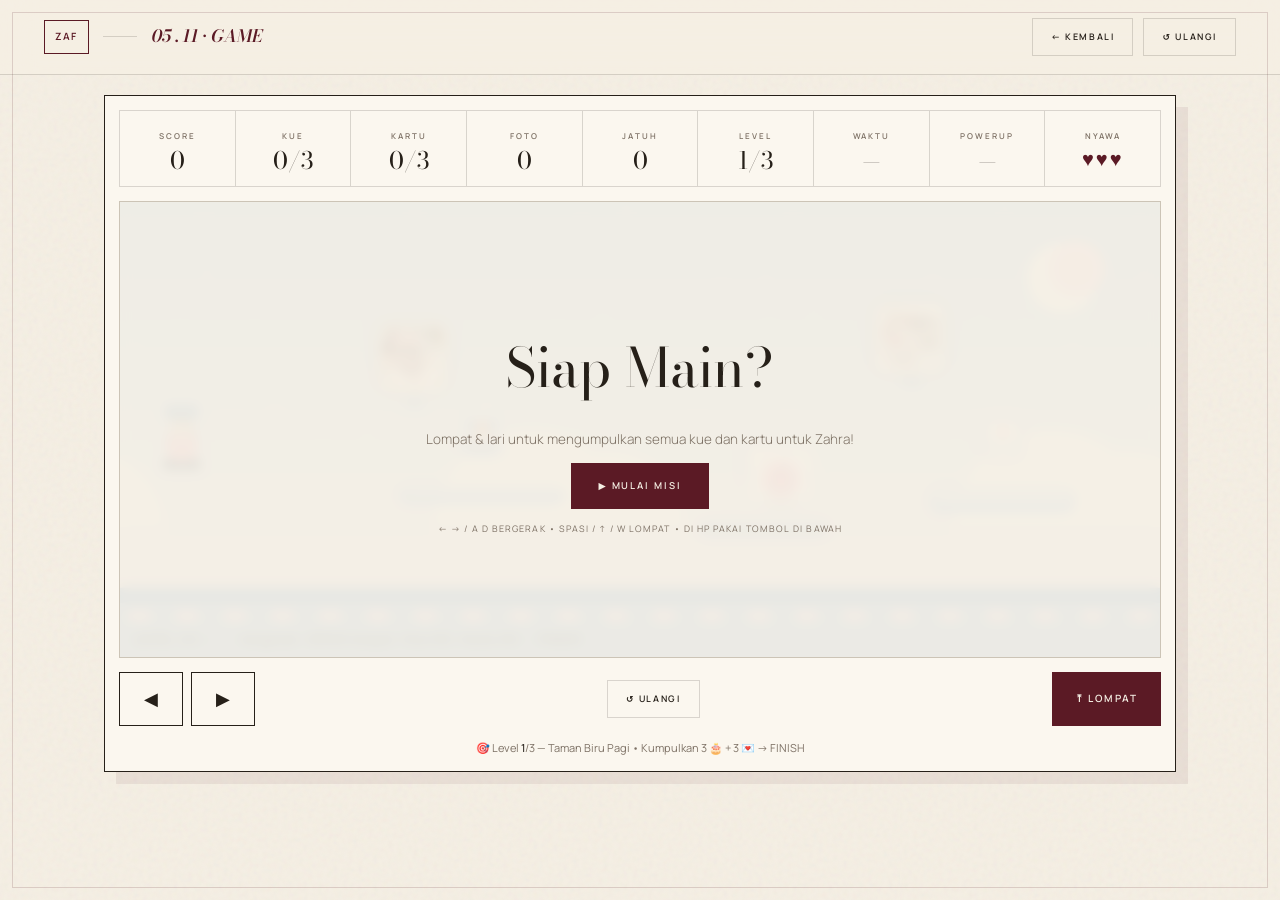
<file: game.html>
<!DOCTYPE html>
<html lang="id">
<head>
  <meta charset="utf-8" />
  <meta name="viewport" content="width=device-width, initial-scale=1.0, maximum-scale=1.0, user-scalable=no" />
  <title>Mini Game — Misi Ulang Tahun Zahra • 05 November</title>
  <meta name="description" content="Mini game landscape: kumpulkan kue, kartu, foto, injak musuh & kumpulkan powerup untuk Zahra Aulia Fitri." />
  <link rel="stylesheet" href="css/bootstrap.min.css" />
  <link rel="stylesheet" href="css/bootstrap.min.css" />
  <link rel="preconnect" href="https://fonts.googleapis.com" />
  <link rel="preconnect" href="https://fonts.gstatic.com" crossorigin />
  <link href="https://fonts.googleapis.com/css2?family=Bodoni+Moda:ital,opsz,wght@0,6..96,400..700;1,6..96,400..700&family=Manrope:wght@300..700&display=swap" rel="stylesheet" />
  <link rel="stylesheet" href="style.css" />
  <link rel="stylesheet" href="game.css" />
</head>
<body class="game-page">
  <div class="bg-orb orb-1"></div>
  <div class="bg-orb orb-2"></div>
  <div class="bg-grain"></div>
  <nav class="topnav game-topnav">
    <div class="nav-inner">
      <a href="index.html" class="brand" style="text-decoration:none;color:inherit"><span class="brand-mark">ZAF</span><span class="brand-line"></span><span class="brand-sub">05 . 11 • GAME</span></a>
      <div class="nav-actions">
        <a href="index.html" class="pill-btn ghost">← Kembali</a>
        <button id="gameRestartBtnTop" class="pill-btn">↺ Ulangi</button>
      </div>
    </div>
  </nav>
  <main class="game-main">
    <div class="game-shell">
      <div class="game-hud">
        <div class="hud-item"><span>SCORE</span><strong id="gScore">0</strong></div>
        <div class="hud-item"><span>KUE</span><strong id="gCake">0/3</strong></div>
        <div class="hud-item"><span>KARTU</span><strong id="gCard">0/3</strong></div>
        <div class="hud-item"><span>FOTO</span><strong id="gPhoto">0</strong></div>
        <div class="hud-item"><span>JATUH</span><strong id="gStomp">0</strong></div>
        <div class="hud-item"><span>LEVEL</span><strong id="gLevel">1/3</strong></div>
        <div class="hud-item"><span>WAKTU</span><strong id="gTime">0:00</strong></div>
        <div class="hud-item"><span>POWERUP</span><strong id="gPower">—</strong></div>
        <div class="hud-item lives"><span>NYAWA</span><strong id="gLives">♥♥♥</strong></div>
      </div>
      <div class="game-wrap">
        <canvas id="gameCanvas" width="960" height="420"></canvas>
        <div id="gameOverlay" class="game-overlay">
          <div class="go-title" id="goTitle">Siap Main?</div>
          <div class="go-sub" id="goSub">Lompat & lari untuk mengumpulkan semua kue dan kartu untuk Zahra!</div>
          <button id="gameStartBtn" class="btn-gold small">▶ Mulai Misi</button>
          <div class="go-controls">← → / A D bergerak • SPASI / ↑ / W lompat • Di HP pakai tombol di bawah</div>
        </div>
        <div id="rotateHint" class="rotate-hint" style="display:none">
          <div class="rotate-card">
            <div class="rotate-icon">📱↻</div>
            <div class="rotate-title">Putar HP ke Landscape!</div>
            <p>Game ini wajib dimainkan menyamping agar seru.<br />Putar HP kamu sekarang ya, Zahra ♥</p>
          </div>
        </div>
      </div>
      <div class="game-controls">
        <div class="gc-left"><button id="btnLeft" class="gc-btn">◀</button><button id="btnRight" class="gc-btn">▶</button></div>
        <div class="gc-mid"><button id="gameRestartBtn" class="pill-btn">↺ Ulangi</button></div>
        <div class="gc-right"><button id="btnJump" class="gc-btn jump">⤒ LOMPAT</button></div>
      </div>
      <div class="game-goal">🎯 Level <b id="goalLevel">1</b>/3 — <span id="gPlace" class="goal-place">Taman Biru Pagi</span> • <span id="gMission" class="goal-mission">Kumpulkan 3 🎂 + 3 💌 → FINISH</span></div>
      <div id="gameReward" class="game-reward" style="display:none">
        <div class="reward-card">
          <div class="reward-eyebrow">MISSION COMPLETE — 05 . 11 . 2026</div>
          <div class="reward-title" id="rewardTitle">Untuk Zahra Aulia Fitri ♥</div>
          <p id="rewardText">Yeay! Kamu berhasil mengumpulkan semua kue & kartu! Ini bukti kamu pantang menyerah — sama seperti Zahra yang selalu kuat. Selamat ulang tahun!</p>
          <div class="reward-photos"><img src="mylove/WhatsApp%20Image%202026-09-06%20at%2010.13.19.jpeg" alt="Zahra 1" /><img src="mylove/WhatsApp%20Image%202026-09-06%20at%2010.13.19%20(1).jpeg" alt="Zahra 2" /><img src="mylove/WhatsApp%20Image%202026-09-09%20at%2019.33.51.jpeg" alt="Zahra New 3" /><img src="mylove/WhatsApp%20Image%202026-09-09%20at%2019.33.52%20(1).jpeg" alt="Zahra New 4" /><img src="mylove/WhatsApp%20Image%202026-09-09%20at%2019.33.52%20(2).jpeg" alt="Zahra New 5" /><img src="mylove/WhatsApp%20Image%202026-09-09%20at%2019.33.52.jpeg" alt="Zahra New 6" /></div>
          <div class="reward-actions"><button id="rewardBtn" class="btn-gold small">▶ Lanjut ke Level 2</button> <a href="index.html" class="btn-outline small-dark">← Kejutan Utama</a></div>
        </div>
      </div>
    </div>
  </main>
  <script src="js/game.js"></script>
</body>
</html>
</file>
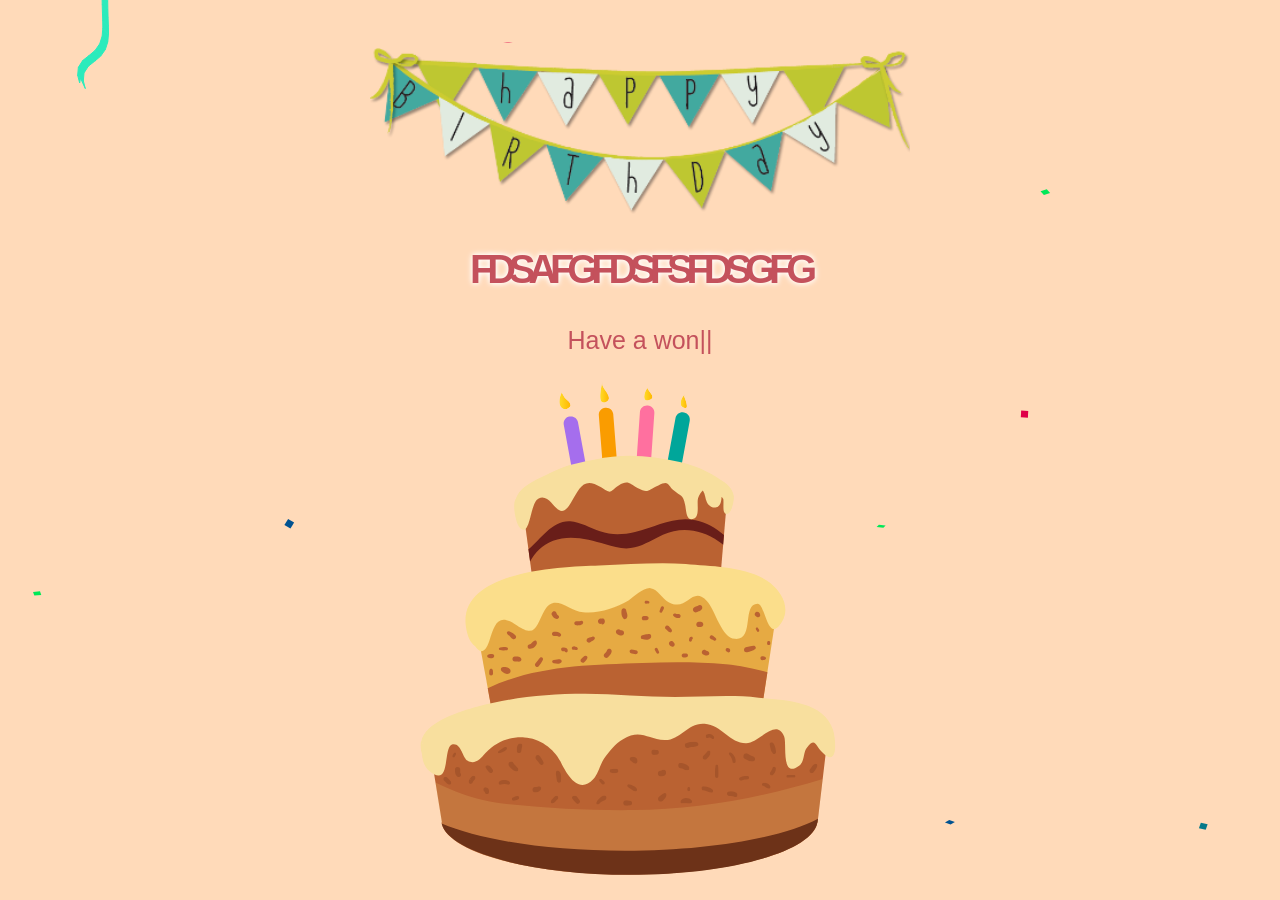
<file: Happy Birthday.html>
<html class="gr__localhost"><head>
<meta http-equiv="content-type" content="text/html; charset=UTF-8">
    <title>Happy Birthday</title>
    <meta charset="utf-8">
    <meta name="viewport" content="width=device-width, initial-scale=1.0">
    
    
<link rel="stylesheet" href="Happy%20Birthday_files/bootstrap.css"><link rel="stylesheet" href="Happy%20Birthday_files/style.css"></head>

<body data-gr-c-s-loaded="true">
    <div>
        <div class="container">
            <div>
                <div class="row">
                    <div class="loader" style="display: none;">
                        <button id="play">Start</button>
                    </div>
                </div>
            </div>
        </div>
    </div>
    <audio class="song" controls="controls" loop="">
        <source src="Happy%20Birthday_files/music.mp3">
        
        Your browser isn't invited for super fun audio time.
    </audio>

    <canvas id="confetti" width="438" height="726"></canvas>
    <div class="container pt-5">
        <div class="row">
            <div class="col-12 col-xl-6 mx-auto">
                <img src="Happy%20Birthday_files/banner.png" alt="">
            </div>
            <div class="col-12  text-center">
                <div id="name" class="area">fdsafgfdsfsfdsgfg</div>
            </div>

            <div class="col-12 text-center">
                <div class="type-wrap">
                    <div id="typed-strings" class="typing" style="display: none;">
                        <h2>Happy Birthday <i id="nae">fdsafgfdsfsfdsgfg</i></h2>
                        <h2>Have a wonderful day</h2>
                        <h2>Filled with joy and happiness.</h2>
                    </div>
                    <span id="typed" style="white-space:pre;">Happy Birthday <i id="nae">fdsafgfdsfsfdsgf</i></span><span class="typed-cursor">|</span>
                </div>
            </div>

            <div class="col-12 col-xl-6 mx-auto">
                <img src="Happy%20Birthday_files/cake.svg" alt="">
            </div>
        </div>

    </div>
    <img src="Happy%20Birthday_files/Balloon-Border.png" class="balloon-border" style="top: -500px;" width="100%">


<!-- Code injected by live-server -->
<script type="text/javascript">
	// <![CDATA[  <-- For SVG support
	if ('WebSocket' in window) {
		(function () {
			function refreshCSS() {
				var sheets = [].slice.call(document.getElementsByTagName("link"));
				var head = document.getElementsByTagName("head")[0];
				for (var i = 0; i < sheets.length; ++i) {
					var elem = sheets[i];
					var parent = elem.parentElement || head;
					parent.removeChild(elem);
					var rel = elem.rel;
					if (elem.href && typeof rel != "string" || rel.length == 0 || rel.toLowerCase() == "stylesheet") {
						var url = elem.href.replace(/(&|\?)_cacheOverride=\d+/, '');
						elem.href = url + (url.indexOf('?') >= 0 ? '&' : '?') + '_cacheOverride=' + (new Date().valueOf());
					}
					parent.appendChild(elem);
				}
			}
			var protocol = window.location.protocol === 'http:' ? 'ws://' : 'wss://';
			var address = protocol + window.location.host + window.location.pathname + '/ws';
			var socket = new WebSocket(address);
			socket.onmessage = function (msg) {
				if (msg.data == 'reload') window.location.reload();
				else if (msg.data == 'refreshcss') refreshCSS();
			};
			if (sessionStorage && !sessionStorage.getItem('IsThisFirstTime_Log_From_LiveServer')) {
				console.log('Live reload enabled.');
				sessionStorage.setItem('IsThisFirstTime_Log_From_LiveServer', true);
			}
		})();
	}
	else {
		console.error('Upgrade your browser. This Browser is NOT supported WebSocket for Live-Reloading.');
	}
	// ]]>
</script>
<script src="Happy%20Birthday_files/snowflakes.js"></script>
<script src="Happy%20Birthday_files/jquery.js"></script>
<script src="Happy%20Birthday_files/typed.js"></script>
<script src="Happy%20Birthday_files/script.js"></script><style type="text/css" data-typed-js-css="true">
        .typed-cursor{
          opacity: 1;
        }
        .typed-cursor.typed-cursor--blink{
          animation: typedjsBlink 0.7s infinite;
          -webkit-animation: typedjsBlink 0.7s infinite;
                  animation: typedjsBlink 0.7s infinite;
        }
        @keyframes typedjsBlink{
          50% { opacity: 0.0; }
        }
        @-webkit-keyframes typedjsBlink{
          0% { opacity: 1; }
          50% { opacity: 0.0; }
          100% { opacity: 1; }
        }
      </style>
<script>

</script>

</body><span class="gr__tooltip"><span class="gr__tooltip-content"></span><i class="gr__tooltip-logo"></i><span class="gr__triangle"></span></span></html>
</file>
<file: style.css>
:root{
  --paper:#f5efe4;
  --paper-2:#ece3d4;
  --paper-3:#fbf7ef;
  --wine:#5b1a25;
  --wine-deep:#421018;
  --wine-soft:#8c3345;
  --gold:#b48a54;
  --gold-soft:#d9bd92;
  --ink:#262019;
  --ink-soft:#4b4239;
  --muted:#7d7165;
  --line:rgba(38,32,25,.16);
  --line-soft:rgba(38,32,25,.09);
  --line-light:rgba(245,239,228,.22);
  --serif:"Bodoni Moda",Didot,"Times New Roman",serif;
  --sans:"Manrope",system-ui,-apple-system,sans-serif;
}
*{box-sizing:border-box}
html{scroll-behavior:smooth; background:var(--paper)}
body{
  margin:0; background:var(--paper);
  color:var(--ink-soft); font-family:var(--sans); font-weight:400; font-size:15px;
  line-height:1.75; -webkit-font-smoothing:antialiased; overflow-x:hidden;
}
body::after{content:""; position:fixed; inset:12px; border:1px solid rgba(91,26,37,.16); pointer-events:none; z-index:55}
::selection{background:var(--wine); color:var(--paper)}
h1,h2,h3{font-family:var(--serif); font-weight:400; line-height:1.08; letter-spacing:-.015em; color:var(--ink)}
p{font-weight:300}
a{color:inherit}
.song{display:none}
#confetti{position:fixed; left:0; top:0; width:100%; height:100%; pointer-events:none; z-index:5}
.bg-orb{display:none}
.bg-grain{position:fixed; inset:0; z-index:1; pointer-events:none; opacity:.055; background-image:url("data:image/svg+xml,%3Csvg viewBox='0 0 200 200' xmlns='http://www.w3.org/2000/svg'%3E%3Cfilter id='n'%3E%3CfeTurbulence type='fractalNoise' baseFrequency='0.9'/%3E%3C/filter%3E%3Crect width='100%25' height='100%25' filter='url(%23n)'/%3E%3C/svg%3E")}
section[id]{scroll-margin-top:90px}
a:focus-visible,button:focus-visible{outline:2px solid var(--wine); outline-offset:3px}

/* ===== GATE / COVER ===== */
.loader{position:fixed; left:0; top:0; width:100%; height:100%; z-index:999; display:flex; align-items:center; justify-content:center; padding:24px; background:var(--paper)}
.gate-card{position:relative; max-width:620px; width:100%; text-align:center; background:var(--paper-3); border:1px solid var(--ink); border-radius:0; padding:64px 52px 48px; box-shadow:14px 14px 0 rgba(91,26,37,.09)}
.gate-card::before{content:""; position:absolute; inset:10px; border:1px solid var(--line-soft); pointer-events:none}
.gate-eyebrow{letter-spacing:.4em; font-size:9px; color:var(--gold); font-weight:600; text-transform:uppercase}
.gate-monogram{position:relative; width:64px;height:64px; margin:26px auto 22px; border-radius:0; display:flex; align-items:center; justify-content:center; font-family:var(--serif); font-size:30px; color:var(--wine); background:transparent; border:1px solid var(--wine); line-height:1}
.gate-monogram::after{content:""; position:absolute; inset:-6px; border:1px solid rgba(91,26,37,.18); pointer-events:none}
.gate-title{font-size:clamp(38px,7vw,64px); margin:0 0 10px; color:var(--ink); line-height:.98}
.gate-date{display:inline-block; margin-top:8px; font-style:italic; font-weight:400; color:var(--wine); letter-spacing:0; font-size:.82em}
.gate-sub{color:var(--muted); font-weight:300; line-height:1.9; margin:22px 0 30px; font-size:14px}
.gate-hint{margin-top:20px; font-size:9px; color:var(--muted); letter-spacing:.22em; text-transform:uppercase}
.btn-gold{position:relative; display:inline-flex; align-items:center; justify-content:center; gap:10px; background:var(--wine); color:var(--paper); border:1px solid var(--wine); border-radius:0; padding:18px 38px; font-family:var(--sans); font-weight:600; font-size:10.5px; letter-spacing:.2em; text-transform:uppercase; cursor:pointer; text-decoration:none; box-shadow:none; transition:background .25s,color .25s,border-color .25s,transform .25s}
.btn-gold::after{content:""; position:absolute; left:0; bottom:0; width:100%; height:2px; background:var(--gold); transform:scaleX(0); transform-origin:left; transition:transform .3s}
.btn-gold:hover{background:var(--wine-deep); color:var(--paper); border-color:var(--wine-deep); transform:translateY(-1px)}
.btn-gold:hover::after{transform:scaleX(1)}
.btn-gold.small{padding:14px 26px; font-size:9.5px}
.btn-icon{width:24px;height:24px; border-radius:0; background:transparent; border:1px solid rgba(245,239,228,.4); display:inline-flex; align-items:center; justify-content:center; font-size:9px}
.btn-outline{display:inline-flex; align-items:center; justify-content:center; border:1px solid var(--ink); color:var(--ink); background:transparent; border-radius:0; padding:17px 34px; text-decoration:none; font-weight:600; font-size:10.5px; letter-spacing:.2em; text-transform:uppercase; transition:.25s}
.btn-outline:hover{background:var(--ink); color:var(--paper); transform:translateY(-1px)}

/* ===== NAV ===== */
.topnav{position:sticky; top:0; z-index:50; backdrop-filter:blur(16px); background:rgba(245,239,228,.9); border-bottom:1px solid var(--line)}
.nav-inner{max-width:1240px; margin:0 auto; padding:18px 24px; display:flex; justify-content:space-between; align-items:center}
.brand{display:flex; align-items:center; gap:14px; font-weight:600; letter-spacing:.22em; font-size:11px; color:var(--ink); text-transform:uppercase; text-decoration:none}
.brand-mark{background:transparent; color:var(--wine); padding:7px 10px; border:1px solid var(--wine); border-radius:0; letter-spacing:.16em; font-size:10px; font-weight:600}
.brand-line{width:34px;height:1px;background:var(--line)}
.brand-sub{color:var(--wine); font-family:var(--serif); font-style:italic; font-size:17px; letter-spacing:0; text-transform:none}
.nav-actions{display:flex; gap:10px; align-items:center}
.pill-btn{border:1px solid var(--line); background:transparent; color:var(--ink); border-radius:0; padding:10px 18px; font-family:var(--sans); font-size:9px; font-weight:600; letter-spacing:.18em; text-transform:uppercase; cursor:pointer; text-decoration:none; transition:.25s}
.pill-btn:hover{background:var(--wine); border-color:var(--wine); color:var(--paper)}
.pill-btn.ghost{background:transparent}
.main{position:relative; z-index:10}

/* ===== HERO ===== */
.hero{position:relative; padding:0 0 128px; overflow:hidden}
.hero-issue{position:absolute; top:-30px; right:-2%; z-index:0; font-family:var(--serif); font-size:clamp(220px,33vw,500px); line-height:.7; letter-spacing:-.06em; color:transparent; -webkit-text-stroke:1px rgba(91,26,37,.15); pointer-events:none; user-select:none}
.hero .container{position:relative; z-index:1}
.hero-masthead{display:flex; justify-content:space-between; align-items:center; gap:20px; border-bottom:1px solid var(--ink); padding:26px 0 14px; margin-bottom:56px; font-size:9px; letter-spacing:.3em; text-transform:uppercase; color:var(--muted); font-weight:600}
.hero-masthead span:first-child{color:var(--wine)}
.photo-frame{position:relative; background:var(--paper-3); border:1px solid var(--ink); border-radius:0; overflow:hidden; box-shadow:16px 16px 0 rgba(91,26,37,.08)}
.photo-frame-top{display:flex; align-items:center; gap:8px; padding:14px 16px; border-bottom:1px solid var(--line); background:transparent}
.photo-frame-top::before{content:"PORTRAIT / 01"; font-size:9px; letter-spacing:.24em; color:var(--wine); font-weight:600}
.dot{display:none}
.frame-label{margin-left:auto; font-size:9px; letter-spacing:.22em; color:var(--muted); text-transform:uppercase}
.photo-main{position:relative; aspect-ratio:3/4; overflow:hidden; background:var(--paper-2)}
.photo-main img{width:100%;height:100%;object-fit:cover; display:block; transition:opacity .4s,filter .6s; filter:saturate(.96)}
.photo-main:hover img{filter:saturate(1.03)}
.photo-shine{position:absolute; inset:0; background:linear-gradient(105deg, transparent 42%, rgba(255,255,255,.2) 50%, transparent 58%); transform:translateX(-100%); animation:shine 7s infinite}
@keyframes shine{0%,66%{transform:translateX(-100%)}100%{transform:translateX(100%)}}
.photo-thumbs{display:grid; grid-template-columns:repeat(4,1fr); gap:8px; padding:12px; background:transparent}
.thumb{width:100%; height:66px; object-fit:cover; border-radius:0; cursor:pointer; opacity:.55; border:1px solid transparent; filter:grayscale(1); transition:.35s}
.thumb.active,.thumb:hover{opacity:1; border-color:var(--wine); filter:grayscale(0)}
.photo-caption{display:flex; align-items:center; justify-content:center; gap:8px; padding:2px 0 18px; font-family:var(--sans); font-size:9px; letter-spacing:.24em; text-transform:uppercase; color:var(--muted); background:transparent; font-weight:600}
.caption-heart{color:var(--wine); font-size:11px}
.eyebrow{display:flex; align-items:center; gap:12px; letter-spacing:.32em; font-size:9px; color:var(--gold); font-weight:600; margin-bottom:18px; text-transform:uppercase}
.eyebrow::before{content:""; width:34px; height:1px; background:currentColor; flex:0 0 auto}
.display-name{font-size:clamp(48px,6.6vw,92px); margin:0; line-height:1.0; color:var(--ink); letter-spacing:-.025em}
.display-name .small{display:block; margin-bottom:8px; font-size:.3em; font-style:italic; font-weight:400; color:var(--muted); letter-spacing:0}
.display-name .area{font-style:italic; color:var(--wine)}
.divider{display:flex; align-items:center; gap:14px; margin:28px 0; max-width:300px}
.divider span{height:1px; flex:1; background:var(--line)}
.divider i{color:var(--gold); font-style:normal; font-size:10px}
.type-wrap{font-size:clamp(19px,2.4vw,25px); color:var(--ink); min-height:100px; font-family:var(--serif); font-style:italic; line-height:1.5; font-weight:400}
.typing{display:none}
#typed{white-space:pre-wrap !important}
.typed-cursor{color:var(--wine)}
.hero-desc{color:var(--muted); font-weight:300; line-height:1.95; max-width:520px; margin:24px 0 32px; font-size:14px}
.hero-desc b{color:var(--ink); font-weight:500}
.hero-cta{display:flex; gap:12px; flex-wrap:wrap; margin-bottom:44px}
.hero-meta{display:grid; grid-template-columns:repeat(3,auto); justify-content:start; gap:36px; border-top:1px solid var(--ink); padding-top:22px}
.meta-item strong{display:block; font-size:19px; font-family:var(--serif); font-weight:400; color:var(--ink); line-height:1.2}
.meta-item span{font-size:8.5px; color:var(--muted); letter-spacing:.22em; text-transform:uppercase; font-weight:600}

/* ===== QUOTE STRIP ===== */
.strip{padding:120px 0}
.strip-card{position:relative; text-align:center; border:0; padding:0 24px; background:transparent}
.strip-card::before{content:"\201C"; position:absolute; left:50%; top:-84px; transform:translateX(-50%); font-family:var(--serif); font-size:170px; line-height:1; color:rgba(91,26,37,.12); pointer-events:none}
.strip-quote{position:relative; max-width:900px; margin:0 auto; font-family:var(--serif); font-size:clamp(22px,3.2vw,34px); font-style:italic; line-height:1.55; color:var(--ink)}
.strip-sub{display:flex; align-items:center; justify-content:center; gap:16px; margin-top:26px; color:var(--gold); letter-spacing:.3em; font-size:9px; font-weight:600; text-transform:uppercase}
.strip-sub::before,.strip-sub::after{content:""; width:40px; height:1px; background:var(--line)}

/* ===== SECTION / HEADINGS ===== */
.section{padding:128px 0}
.sec-head{position:relative; text-align:left; max-width:none; margin:0 0 66px; padding-top:24px; border-top:1px solid var(--line); display:grid; grid-template-columns:1.15fr .85fr; gap:10px 64px; align-items:end}
.sec-head .eyebrow{grid-column:1/-1; margin-bottom:18px}
.sec-head h2{grid-column:1; margin:0; font-size:clamp(34px,4.8vw,58px); color:var(--ink)}
.sec-head h2 em{font-style:italic; color:var(--wine)}
.sec-head p{grid-column:2; justify-self:end; max-width:400px; margin:0 0 8px; color:var(--muted); font-weight:300; line-height:1.9; font-size:13.5px}
.sec-head p b{color:var(--ink); font-weight:500}
.sec-head code{background:rgba(91,26,37,.08); padding:2px 7px; border-radius:0; color:var(--wine); font-size:.9em}
.sec-head::after{display:none}

/* ===== GALLERY ===== */
.gallery-grid{column-count:3; column-gap:30px}
.g-card{position:relative; width:100%; display:block; break-inside:avoid; -webkit-column-break-inside:avoid; page-break-inside:avoid; border:0; border-radius:0; overflow:hidden; margin:0 0 36px; cursor:zoom-in; background:transparent; box-shadow:none}
.g-card img{width:100%;height:auto;display:block; transition:filter .5s}
.g-card:hover img{filter:contrast(1.03) saturate(1.02)}
.g-card figcaption{position:static; inset:auto; display:flex; flex-direction:row; justify-content:space-between; align-items:baseline; gap:14px; padding:11px 1px 0; margin-top:10px; border-top:1px solid var(--line); background:transparent; opacity:1; transition:border-color .3s}
.g-card:hover figcaption{border-color:var(--wine)}
.g-card figcaption span{font-family:var(--serif); font-weight:400; font-size:15px; color:var(--ink)}
.g-card figcaption small{font-family:var(--sans); font-size:8.5px; letter-spacing:.16em; text-transform:uppercase; font-weight:500; color:var(--muted); text-align:right}
.g-card.tall,.g-card.wide{grid-row:auto; grid-column:auto}

/* ===== LETTER ===== */
#letter .sec-head{display:block; border:0; padding:0; margin:0}
#letter .sec-head h2{margin:0 0 18px}
#letter .sec-head p{max-width:none; justify-self:auto; margin:0}
.letter-sign{display:flex; flex-direction:column; align-items:flex-start; gap:20px; margin-top:28px}
.sign-name{font-family:var(--serif); font-style:italic; font-size:21px; color:var(--wine)}
.letter-card{position:relative; background:var(--paper-3); color:var(--ink-soft); border:1px solid var(--ink); border-radius:0; padding:52px 48px; box-shadow:14px 14px 0 rgba(91,26,37,.07); line-height:2; overflow:hidden}
.letter-card::before{content:""; position:absolute; left:0; top:0; width:100%; height:3px; background:var(--wine)}
.letter-head{display:flex; justify-content:space-between; align-items:center; gap:16px; font-size:8.5px; letter-spacing:.24em; font-weight:600; color:var(--muted); text-transform:uppercase; border-bottom:1px solid var(--line); padding-bottom:16px; margin-bottom:26px}
.seal{background:var(--wine); color:var(--paper); padding:5px 12px; border-radius:0; letter-spacing:.12em; transform:rotate(-2deg); font-size:8.5px; text-transform:uppercase}
.letter-card p{margin:0 0 16px; font-size:14.5px; font-weight:300; color:var(--ink-soft)}
.letter-card > p:first-of-type{font-family:var(--serif); font-size:22px; font-style:italic; font-weight:400; color:var(--ink); margin-bottom:22px}
.letter-card > p:first-of-type + p::first-letter{font-family:var(--serif); float:left; font-size:58px; line-height:.78; padding:7px 12px 0 0; color:var(--wine)}
.letter-card p b{color:var(--ink); font-weight:500}
.letter-end{font-family:var(--serif); font-size:21px; font-style:italic; font-weight:400; color:var(--wine)}
.wishes{display:flex; gap:8px; flex-wrap:wrap; margin-top:24px}
.wish{background:transparent; border:1px solid var(--line); color:var(--ink-soft); font-size:8.5px; letter-spacing:.16em; text-transform:uppercase; font-weight:600; padding:7px 12px; border-radius:0}
.letter-meta{display:grid; grid-template-columns:1fr 1fr; gap:0 24px; margin:26px 0 6px; text-align:left}
.letter-meta div{background:transparent; border:0; border-top:1px solid var(--line); border-radius:0; padding:14px 0}
.letter-meta span{font-size:8px; letter-spacing:.26em; color:var(--gold); font-weight:600}
.letter-meta strong{display:block; font-family:var(--serif); font-size:18px; font-weight:400; margin-top:4px; color:var(--ink)}

/* ===== WISHES ===== */
.wish-card{background:transparent; border:0; border-top:1px solid var(--line); border-radius:0; padding:30px 0 0; height:100%; transition:border-color .35s; box-shadow:none}
.wish-card:hover{border-color:var(--wine); transform:none; box-shadow:none}
.wish-num{font-family:var(--serif); font-size:58px; line-height:.9; font-style:italic; color:var(--gold); transition:color .35s}
.wish-card:hover .wish-num{color:var(--wine)}
.wish-card h3{margin:20px 0 12px; font-size:27px; color:var(--ink)}
.wish-card p{color:var(--muted); font-weight:300; line-height:1.9; margin:0; font-size:13.5px}
.wish-tag{display:inline-block; margin-top:22px; font-size:8px; letter-spacing:.24em; font-weight:600; color:var(--muted); border:1px solid var(--line); padding:6px 11px; border-radius:0; background:transparent; text-transform:uppercase}

/* ===== FOOTER ===== */
.footer{padding:24px 0 90px}
.foot-inner{text-align:left; border:0; border-top:1px solid var(--ink); border-radius:0; padding:56px 0 0; background:transparent}
.foot-eyebrow{letter-spacing:.34em; font-size:9px; color:var(--gold); font-weight:600; margin-bottom:20px; text-transform:uppercase}
.foot-big{font-family:var(--serif); font-size:clamp(38px,6vw,78px); line-height:1.04; color:var(--ink); letter-spacing:-.02em}
.foot-big .js-name{font-style:italic; color:var(--wine)}
.foot-inner p{color:var(--muted); font-size:10px; letter-spacing:.14em; text-transform:uppercase; font-weight:500}
.foot-date{margin:18px 0 30px !important}
.foot-actions{display:flex; gap:10px; justify-content:flex-start; flex-wrap:wrap}
.lightbox{position:fixed; inset:0; z-index:1000; background:rgba(32,20,17,.96); display:none; align-items:center; justify-content:center; flex-direction:column; padding:24px}
.lightbox.open{display:flex}
.lightbox img{max-width:min(92vw,900px); max-height:78vh; border-radius:0; object-fit:contain; border:1px solid rgba(245,239,228,.25)}
.lb-close{position:absolute; top:18px; right:24px; font-size:38px; background:none; border:0; color:var(--paper); cursor:pointer; opacity:.7}
.lb-close:hover{opacity:1}
.lb-cap{margin-top:16px; color:var(--paper); font-size:9px; letter-spacing:.24em; text-transform:uppercase; opacity:.7}
.reveal{opacity:0; transform:translateY(24px); transition:opacity .9s ease, transform .9s ease}
.reveal.visible{opacity:1; transform:none}

/* ===== COUNTDOWN — WINE BAND ===== */
.countdown-sec{background:var(--wine); padding:104px 0}
.countdown-sec .sec-head{border-color:var(--line-light)}
.countdown-sec .eyebrow{color:var(--gold-soft)}
.countdown-sec .sec-head h2{color:var(--paper)}
.countdown-sec .sec-head h2 em{color:var(--gold-soft)}
.countdown-sec .sec-head p{color:rgba(245,239,228,.68)}
.count-grid{display:grid; grid-template-columns:repeat(4,1fr); gap:1px; background:var(--line-light); border-top:1px solid var(--line-light); border-bottom:1px solid var(--line-light)}
.count-card{min-width:0; text-align:center; background:var(--wine); border:0; border-radius:0; padding:34px 16px 30px; box-shadow:none}
.count-card.gold{background:var(--wine)}
.count-card strong{display:block; font-family:var(--serif); font-size:clamp(46px,6vw,72px); line-height:.95; font-weight:400; font-variant-numeric:tabular-nums; color:var(--paper)}
.count-card.gold strong{color:var(--gold-soft)}
.count-card span{font-size:8.5px; letter-spacing:.3em; font-weight:600; color:rgba(245,239,228,.6); text-transform:uppercase}
.count-sep{display:none}
.count-note{text-align:left; margin-top:22px; color:rgba(245,239,228,.55); font-size:9px; letter-spacing:.22em; text-transform:uppercase; font-weight:500}
.hide-mobile{display:inline-flex}

/* ===== MUSIC PLAYER ===== */
.music-player{position:fixed; right:20px; bottom:20px; z-index:600; width:258px; background:var(--paper-3); border:1px solid var(--ink); border-radius:0; box-shadow:8px 8px 0 rgba(91,26,37,.12); padding:15px 16px; cursor:move; user-select:none; touch-action:none}
.music-player.playing{border-color:var(--wine)}
.mp-disc-wrap{display:flex; align-items:center; gap:12px; margin-bottom:12px}
.mp-disc{width:66px; height:66px; border-radius:50%; position:relative; flex:0 0 auto;
  background:radial-gradient(circle at 50% 50%, var(--paper) 0 8px, var(--wine) 0 14px, #7a2a38 0 18px, var(--wine) 0 23px, #8c3345 0 27px, var(--wine) 0 32px, #7a2a38 0 36px);
  box-shadow:0 4px 12px rgba(38,32,25,.2), inset 0 0 0 3px var(--wine)}
.music-player.playing .mp-disc{animation:mp-spin 5s linear infinite}
@keyframes mp-spin{from{transform:rotate(0deg)}to{transform:rotate(360deg)}}
.mp-lbl{position:absolute; left:50%; top:50%; transform:translate(-50%,-50%); width:28px; height:28px; border-radius:50%; display:flex; flex-direction:column; align-items:center; justify-content:center; line-height:1; color:var(--wine); background:var(--gold-soft); box-shadow:inset 0 0 0 2px rgba(245,239,228,.5); font-size:8px; font-weight:700; letter-spacing:.04em}
.mp-lbl small{font-size:5px; letter-spacing:.08em; opacity:.8}
.mp-arm{width:2px; height:46px; background:var(--gold); border-radius:0; position:relative; transform:rotate(21deg); transform-origin:top left}
.mp-arm i{position:absolute; right:-6px; top:38px; width:8px; height:8px; border-radius:50%; background:var(--wine); box-shadow:0 0 0 2px var(--paper-3)}
.mp-body{min-width:0}
.mp-track{margin-bottom:10px}
.mp-title{font-family:var(--serif); font-size:16px; line-height:1.2; color:var(--ink); font-weight:400; white-space:nowrap; overflow:hidden; text-overflow:ellipsis}
.mp-album{font-size:8px; letter-spacing:.18em; color:var(--muted); margin-top:3px; text-transform:uppercase; font-weight:600}
.mp-controls{display:flex; gap:6px; justify-content:center; margin-bottom:8px}
.mp-btn{width:40px; height:34px; border-radius:0; border:1px solid var(--line); background:transparent; color:var(--ink); font-size:11px; cursor:pointer; transition:.2s}
.mp-btn:hover{background:var(--wine); border-color:var(--wine); color:var(--paper)}
.mp-btn.mp-play{width:52px; background:var(--wine); color:var(--paper); border-color:var(--wine)}
.mp-btn.mp-play:hover{background:var(--wine-deep); border-color:var(--wine-deep)}
.mp-btn:active{transform:scale(.96)}
.mp-list-toggle{width:100%; padding:8px 0; border-radius:0; border:1px solid var(--line); background:transparent; color:var(--ink-soft); font-family:var(--sans); font-size:8.5px; font-weight:600; letter-spacing:.16em; text-transform:uppercase; cursor:pointer; transition:.2s}
.mp-list-toggle:hover{background:var(--wine); border-color:var(--wine); color:var(--paper)}
.mp-playlist{display:flex; flex-direction:column; gap:0; margin-top:6px; max-height:196px; overflow-y:auto}
.mp-song{text-align:left; padding:8px 10px; border-radius:0; border:1px solid transparent; background:transparent; color:var(--muted); font-family:var(--sans); font-size:10.5px; cursor:pointer; transition:.15s}
.mp-song:hover{background:rgba(91,26,37,.06); color:var(--ink)}
.mp-song.active{background:rgba(91,26,37,.08); border:1px solid var(--wine); color:var(--wine); font-weight:600}
.mp-status{font-size:9.5px; color:var(--wine); line-height:1.4; margin-top:4px; display:none}
.mp-status.show{display:block}

/* ===== GAME (shared) ===== */
.game-shell{background:var(--paper-3); border:1px solid var(--ink); border-radius:0; padding:18px; box-shadow:12px 12px 0 rgba(91,26,37,.07)}
.game-hud{display:flex; gap:0; flex-wrap:wrap; margin-bottom:14px; border:1px solid var(--line)}
.hud-item{flex:1; min-width:110px; background:transparent; border:0; border-right:1px solid var(--line); border-radius:0; padding:10px 14px; text-align:center}
.hud-item:last-child{border-right:0}
.hud-item span{font-size:8px; letter-spacing:.24em; color:var(--muted); font-weight:600; text-transform:uppercase}
.hud-item strong{display:block; font-family:var(--serif); font-size:24px; line-height:1.2; color:var(--ink); font-weight:400}
.hud-item.lives strong{color:var(--wine); letter-spacing:2px; font-size:20px}
.game-wrap{position:relative; border-radius:0; overflow:hidden; border:1px solid var(--line); background:var(--paper-2)}
#gameCanvas{width:100%; height:auto; display:block; image-rendering:auto; touch-action:none}
.game-overlay{position:absolute; inset:0; display:flex; flex-direction:column; align-items:center; justify-content:center; gap:12px; text-align:center; background:rgba(245,239,228,.92); backdrop-filter:blur(6px); padding:20px}
.game-overlay.hidden{display:none}
.go-title{font-family:var(--serif); font-size:clamp(32px,5vw,54px); color:var(--ink)}
.go-sub{color:var(--muted); font-weight:300; max-width:520px; line-height:1.7; font-size:13.5px}
.go-controls{font-size:9px; letter-spacing:.12em; text-transform:uppercase; color:var(--muted)}
.game-controls{display:flex; justify-content:space-between; align-items:center; gap:10px; margin-top:14px}
.gc-left,.gc-right{display:flex; gap:8px}
.gc-btn{width:64px; height:54px; border-radius:0; border:1px solid var(--ink); background:transparent; color:var(--ink); font-size:18px; font-weight:500; cursor:pointer; user-select:none; -webkit-user-select:none; touch-action:none}
.gc-btn.jump{width:auto; padding:0 22px; background:var(--wine); color:var(--paper); border:1px solid var(--wine); font-size:10px; font-weight:600; letter-spacing:.18em; text-transform:uppercase}
.gc-btn:active{transform:scale(.97)}
.game-goal{text-align:center; margin-top:12px; font-size:11px; color:var(--muted)}
.game-goal b{color:var(--ink); font-weight:500}
.game-reward{margin-top:14px}
.reward-card{text-align:center; background:var(--paper-3); border:1px solid var(--ink); color:var(--ink); border-radius:0; padding:32px 24px}
.reward-eyebrow{font-size:9px; letter-spacing:.3em; font-weight:600; color:var(--gold); text-transform:uppercase}
.reward-title{font-family:var(--serif); font-size:clamp(28px,4vw,46px); margin:10px 0; color:var(--ink)}
.reward-card p{max-width:560px; margin:0 auto 18px; line-height:1.8; color:var(--muted); font-weight:300; font-size:13.5px}
.reward-photos{display:flex; gap:10px; justify-content:center; flex-wrap:wrap}
.reward-photos img{width:120px; height:120px; object-fit:cover; border-radius:0; border:1px solid var(--ink)}

/* ===== RESPONSIVE ===== */
@media(max-width:992px){
  .gallery-grid{column-count:2; column-gap:24px}
  .g-card{margin-bottom:28px}
  .section{padding:88px 0}
  .hero{padding-bottom:96px}
  .strip{padding:88px 0}
  .hero-meta{gap:24px}
  .letter-card{padding:40px 32px}
  .hero-issue{right:-10%; opacity:.7}
  .sec-head{grid-template-columns:1fr; gap:14px}
  .sec-head p{grid-column:1; justify-self:start; max-width:560px; margin:0}
  .sec-head .eyebrow{grid-column:1}
}
@media(max-width:768px){
  body::after{inset:8px}
  .hide-mobile{display:none}
  .count-grid{grid-template-columns:1fr 1fr}
  .letter-meta{grid-template-columns:1fr}
  .section{padding:72px 0}
  .hero{padding-bottom:80px}
  .strip{padding:64px 0}
  .strip-card::before{font-size:120px; top:-62px}
  .sec-head{margin-bottom:44px}
  .hero-masthead{margin-bottom:40px}
  .hero-issue{display:none}
  .gate-card{padding:48px 26px 38px}
  .count-note{text-align:left}
}
@media(max-width:576px){
  .gallery-grid{column-count:1}
  .g-card{margin-bottom:26px}
  .nav-inner{padding:12px 14px}
  .brand-sub{display:none}
  .brand-line{display:none}
  .letter-card{padding:30px 22px}
  .count-card{padding:26px 10px 22px}
  .count-card strong{font-size:42px}
  .music-player{width:100px; left:12px; bottom:14px; padding:8px 10px}
  .mp-disc{width:56px; height:56px}
  .mp-lbl{width:24px; height:24px}
  .mp-body{font-size:10px}
  .mp-title{font-size:13px}
  .mp-album{font-size:8px}
  .mp-btn{width:36px; height:32px; font-size:11px}
  .mp-btn.mp-play{width:46px}
  .mp-list-toggle{font-size:9px; padding:6px 0}
  .mp-playlist{max-height:140px}
  .footer{padding:14px 0 90px}
  .foot-inner{padding-top:36px}
  .hero-meta{grid-template-columns:1fr 1fr; gap:18px}
}
#envelope{position:fixed; inset:0; z-index:1002; background:var(--paper-3); display:none; align-items:center; justify-content:center; padding:24px}
.env-card{position:relative; width:min(72vw,560px); height:min(68vh,640px); background:var(--paper); border:1px solid var(--ink); border-radius:0; overflow:hidden; opacity:0; transform:scale(.82) rotate(-1deg); box-shadow:22px 22px 0 rgba(91,26,37,.12); transition:opacity .5s cubic-bezier(.34,1.56,.64,1), transform .55s cubic-bezier(.34,1.56,.64,1)}
#envelope.env-open .env-card{opacity:1; transform:scale(1) rotate(0)}
.env-flap{position:absolute; top:0; left:0; right:0; height:38%; background:var(--paper-2); border-bottom:1px solid var(--ink); transform-origin:top; transform:rotateX(180deg); transition:transform .9s cubic-bezier(.34,1.56,.64,1); z-index:2; box-shadow:0 14px 24px rgba(91,26,37,.10)}
#envelope.env-open .env-flap{transform:rotateX(0deg)}
.env-letter{position:absolute; bottom:0; left:0; right:0; height:58%; background:var(--paper-3); border-top:1px solid var(--line); transform:translateY(110%) rotate(2deg); transition:transform 1s cubic-bezier(.34,1.56,.64,1), opacity .5s; opacity:0; z-index:1; box-shadow:0 -10px 28px rgba(91,26,37,.08)}
#envelope.env-open .env-letter{transform:translateY(0) rotate(0); opacity:1; transition-delay:.5s}
.env-seal{width:44px;height:44px;border-radius:0;background:var(--wine);color:var(--paper);display:flex;align-items:center;justify-content:center;font-family:var(--serif);font-size:20px;margin:22px auto 10px;border:1px solid var(--wine);box-shadow:0 8px 14px rgba(91,26,37,.14)}
.env-lines{margin:0 28px 26px;border-top:1px solid var(--line);padding-top:12px;display:flex;flex-direction:column;gap:6px}
.env-lines div{height:10px;background:rgba(91,26,37,.14);border-radius:0}
.env-lines div:nth-child(2){width:70%;opacity:.6}
.env-lines div:nth-child(3){width:45%;opacity:.45}
.music-player{right:auto; left:20px; bottom:20px; width:230px; opacity:0; pointer-events:none}
.music-player.playing,.music-player:hover{opacity:1; pointer-events:auto}
@media(min-width:992px){
  .hero .row > div:first-child{order:2}
  .hero .row > div:last-child{order:1}
}
</file>
<file: game.css>
/* ===== game.html — fullscreen landscape page ===== */
.game-page{min-height:100vh; min-height:100dvh; display:flex; flex-direction:column}
.game-topnav{position:sticky; top:0}
.game-main{flex:1; width:100%; max-width:1100px; margin:0 auto; padding:20px 14px 32px; position:relative; z-index:10}
/* pakai ulang style game dari style.css + override fullscreen */
.game-page .game-shell{padding:14px}
.game-page #gameCanvas{aspect-ratio:16/7}
.rotate-hint{position:absolute; inset:0; z-index:20; display:flex; align-items:center; justify-content:center; background:rgba(245,239,228,.95); backdrop-filter:blur(8px); padding:20px; text-align:center}
.rotate-card{max-width:420px; background:var(--paper-3); border:1px solid var(--ink); border-radius:0; padding:38px 30px; box-shadow:12px 12px 0 rgba(91,26,37,.08)}
.rotate-icon{font-size:48px; animation:tilt 1.6s ease-in-out infinite}
@keyframes tilt{0%,100%{transform:rotate(0)}30%{transform:rotate(-18deg)}60%{transform:rotate(72deg)}}
.rotate-title{font-family:var(--serif); font-weight:400; font-size:32px; margin:12px 0 8px; color:var(--ink)}
.rotate-card p{color:var(--muted); font-weight:300; line-height:1.85; margin:0; font-size:13.5px}
.reward-actions{margin-top:18px; display:flex; gap:10px; justify-content:center; flex-wrap:wrap}
.btn-outline.small-dark{border:1px solid var(--ink); color:var(--ink); background:transparent; border-radius:0; padding:12px 20px; text-decoration:none; font-weight:600; font-size:9.5px; letter-spacing:.18em; text-transform:uppercase}
.btn-outline.small-dark:hover{background:var(--ink); color:var(--paper)}
/* teaser di index.html */
.game-teaser-card{position:relative; overflow:hidden; text-align:left; border:0; border-radius:0; padding:80px 72px; background:var(--wine); color:var(--paper); box-shadow:16px 16px 0 var(--paper-2)}
.game-teaser-card::after{content:"PLAY"; position:absolute; right:32px; bottom:-38px; font-family:var(--serif); font-style:italic; font-size:180px; line-height:1; color:rgba(245,239,228,.06); pointer-events:none}
.teaser-badge{position:relative; z-index:1; display:inline-block; font-size:8.5px; letter-spacing:.3em; font-weight:600; color:var(--wine-deep); background:var(--gold-soft); padding:8px 16px; border-radius:0; margin-bottom:24px; text-transform:uppercase}
.game-teaser-card h2{position:relative; z-index:1; max-width:720px; font-size:clamp(32px,5vw,58px); margin:0 0 18px; color:var(--paper); line-height:1.08}
.game-teaser-card h2 em{font-style:italic; color:var(--gold-soft)}
.game-teaser-card p{position:relative; z-index:1; color:rgba(245,239,228,.72); font-weight:300; max-width:600px; margin:0 0 26px; line-height:1.9; font-size:13.5px}
.game-teaser-card p b{color:var(--paper); font-weight:500}
.teaser-steps{position:relative; z-index:1; display:flex; gap:8px; justify-content:flex-start; flex-wrap:wrap; margin-bottom:32px}
.teaser-steps span{background:transparent; border:1px solid var(--line-light); color:var(--paper); padding:9px 15px; border-radius:0; font-size:8.5px; letter-spacing:.14em; text-transform:uppercase; font-weight:500}
.game-teaser-card .btn-gold{position:relative; z-index:1; background:var(--paper); color:var(--wine); border-color:var(--paper)}
.game-teaser-card .btn-gold::after{background:var(--gold)}
.game-teaser-card .btn-gold:hover{background:var(--gold-soft); border-color:var(--gold-soft); color:var(--wine-deep)}
.teaser-note{position:relative; z-index:1; margin-top:18px; font-size:8.5px; letter-spacing:.16em; text-transform:uppercase; color:rgba(245,239,228,.5)}
/* LANDSCAPE LOCK: HP portrait = game dikunci, muncul suruhan putar */
@media (max-width:820px) and (orientation:portrait){
  .game-page .game-wrap canvas{filter:blur(6px) brightness(.5)}
  .game-page .game-controls{opacity:.35; pointer-events:none; filter:grayscale(.5)}
}
@media (orientation:landscape) and (max-height:500px){
  .game-main{max-width:100%; padding:8px 10px 16px}
  .game-page .game-shell{padding:10px}
  .game-hud{margin-bottom:8px}
  .hud-item{padding:6px 10px; min-width:90px}
  .hud-item strong{font-size:20px}
  .game-page #gameCanvas{aspect-ratio:auto; height:52vh}
  .game-controls{margin-top:8px}
  .gc-btn{height:48px}
}
@media(max-width:768px){
  .game-teaser-card{padding:56px 30px; box-shadow:10px 10px 0 var(--paper-2)}
  .game-teaser-card::after{font-size:120px; right:12px}
}
@media(max-width:576px){
  .game-teaser-card{padding:44px 22px}
  .game-teaser-card::after{display:none}
}
</file>
